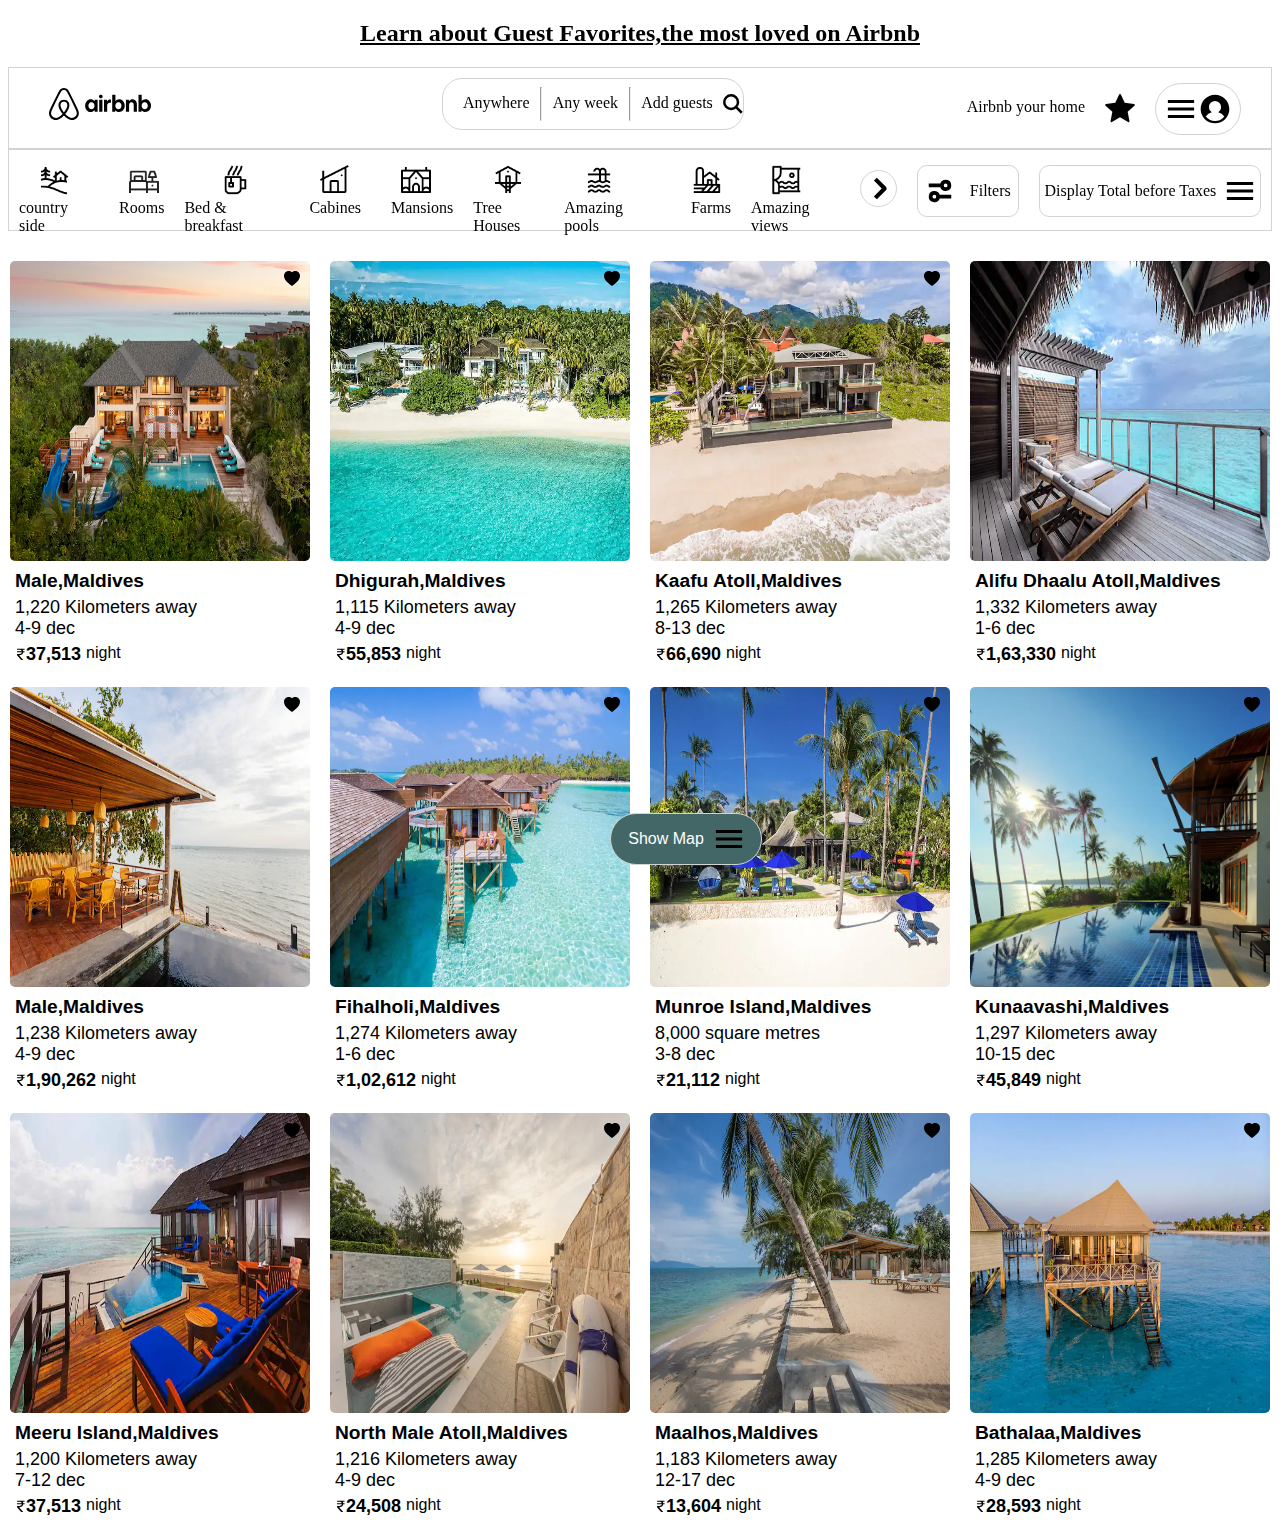
<file: index.html>
<!DOCTYPE html>
<html lang="en">
<head>
    <meta charset="UTF-8">
    <meta name="viewport" content="width=device-width, initial-scale=1.0">
    <title>Assignment</title>
    <link rel="stylesheet" href="Stylesheet.css">
</head>
<body>
    <h2 class="text-1">Learn about Guest Favorites,the most loved on Airbnb</h2>
    <div class="focus">
    <div class="content-1">
    <div class="airbnb">
      <a href="#">
        <img class="content-img" src="airbnb/logo.svg">
      </a>
    </div>
      <div class="first">
        <a class="first-l1" href="#">Anywhere</a><hr>
        <a class="first-l2" href="#">Any week</a><hr>
        <a class="first-l3" href="#">Add guests</a>
        <img class="first-img" src="airbnb/search.svg">
      </div>
      <div class="you">
      <div class="second">
        <a class="second-l1" href="#">Airbnb your home</a>
      </div>
      <div fourth>
        <a href="#"><img class="fourth-l1" src="airbnb/start.svg"></a>
      </div>
        <div class="third">
          <a href="#"><img class="third-l2" src="airbnb/home2.svg"></a>
          <a href="#"><img class="third-l2" src="airbnb/profile.svg"></a>
        </div>
    </div>
  </div>
  <div class="content-2">
    <a class="view-link" href="#">
    <div class="view-1">
    <img class="view-img1" src="airbnb/i1.jpeg">
    <p class="view-p1">country side</p>
    </div>
  </a>
  <a class="view-link" href="#">
    <div class="view-1">
    <img class="view-img1" src="airbnb/i2.jpeg">
    <p class="view-p2">Rooms</p>
    </div>
  </a>
  <a class="view-link1" href="#">
    <div class="view-1">
    <img class="view-img1" src="airbnb/i3.jpeg">
    <p class="view-p3">Bed & breakfast</p>
    </div>
  </a>
  <a class="view-link" href="#">
    <div class="view-1">
    <img class="view-img1" src="airbnb/i4.jpeg">
    <p class="view-p2">Cabines</p>
    </div>
  </a>
  <a class="view-link" href="#">
    <div class="view-1">
    <img class="view-img1" src="airbnb/i5.jpeg">
    <p class="view-p2">Mansions</p>
    </div>
  </a>
  <a class="view-link" href="#">
    <div class="view-1">
    <img class="view-img1" src="airbnb/i6.jpeg">
    <p class="view-p1">Tree Houses</p>
    </div>
  </a>
  <a class="view-link" href="#">
    <div class="view-1">
    <img class="view-img1" src="airbnb/i7.jpeg">
    <p class="view-p1">Amazing pools</p>
    </div>
  </a>
  <a class="view-link" href="#">
    <div class="view-1">
    <img class="view-img1" src="airbnb/i8.jpeg">
    <p class="view-p4">Farms</p>
    </div>
  </a>
  <a class="view-link" href="#">
    <div class="view-1">
    <img class="view-img1" src="airbnb/i9.jpeg">
    <p class="view-p1">Amazing views</p>
    </div>
  </a>
  <div>
    <a class="view-link2" href="#"><img class="view-img2" src="airbnb/side.svg"></a>
  </div>
  <a class="view-link3" href="#">
  <div class="view-3">
    <img class="view-img3" src="airbnb/Holiday Homes & Apartment Rentals - Airbnb - Airbnb-9.svg">
    <p class="view-p">Filters</p>
  </div>
</a>
<a class="view-link3" href="#">
  <div class="view-4">
    <p class="view-p">Display Total before Taxes</p>
    <img class="view-img3" src="airbnb/home2.svg">
    
  </div>
</a>
  </div>
</div>
    <div class="main">
        <div class="a">
          <a class="link1" href="#" >
            <div class="img1">
            <img class="image" src="airbnb/img1.webp">
            <svg class="fav" xmlns="http://www.w3.org/2000/svg" width="16" height="16" fill="currentColor" class="bi bi-heart-fill" viewBox="0 0 16 16">
                <path fill-rule="evenodd" d="M8 1.314C12.438-3.248 23.534 4.735 8 15-7.534 4.736 3.562-3.248 8 1.314"/>
              </svg>
            </div>
            <h5 class="place">Male,Maldives</h5>
            <p class="km">1,220 Kilometers away<br>4-9 dec</p>
            <div class="flex">
            <h6 class="price"><svg class="currency" xmlns="http://www.w3.org/2000/svg" width="16" height="15" fill="currentColor" class="bi bi-currency-rupee" viewBox="0 -2 10 16">
                <path d="M4 3.06h2.726c1.22 0 2.12.575 2.325 1.724H4v1.051h5.051C8.855 7.001 8 7.558 6.788 7.558H4v1.317L8.437 14h2.11L6.095 8.884h.855c2.316-.018 3.465-1.476 3.688-3.049H12V4.784h-1.345c-.08-.778-.357-1.335-.793-1.732H12V2H4z"/>
              </svg>37,513</h6>
            <p class="day">night</p>
            </div>
          </a>
        </div>
        <div class="a">
          <a class="link1" href="#">
            <div class="img1">
            <img class="image" src="airbnb/img2.webp">
            <svg class="fav" xmlns="http://www.w3.org/2000/svg" width="16" height="16" fill="currentColor" class="bi bi-heart-fill" viewBox="0 0 16 16">
                <path fill-rule="evenodd" d="M8 1.314C12.438-3.248 23.534 4.735 8 15-7.534 4.736 3.562-3.248 8 1.314"/>
              </svg>
            </div>
            <h5 class="place">Dhigurah,Maldives</h5>
            <p class="km">1,115 Kilometers away<br>4-9 dec</p>
            <div class="flex">
            <h6 class="price"><svg class="currency" xmlns="http://www.w3.org/2000/svg" width="16" height="15" fill="currentColor" class="bi bi-currency-rupee" viewBox="0 -2 10 16">
                <path d="M4 3.06h2.726c1.22 0 2.12.575 2.325 1.724H4v1.051h5.051C8.855 7.001 8 7.558 6.788 7.558H4v1.317L8.437 14h2.11L6.095 8.884h.855c2.316-.018 3.465-1.476 3.688-3.049H12V4.784h-1.345c-.08-.778-.357-1.335-.793-1.732H12V2H4z"/>
              </svg>55,853</h6>
            <p class="day">night</p>
            </div>
          </a>
        </div>
        <div class="a">
          <a class="link1" href="#">
            <div class="img1">
            <img class="image" src="airbnb/img3.webp">
            <svg class="fav" xmlns="http://www.w3.org/2000/svg" width="16" height="16" fill="currentColor" class="bi bi-heart-fill" viewBox="0 0 16 16">
                <path fill-rule="evenodd" d="M8 1.314C12.438-3.248 23.534 4.735 8 15-7.534 4.736 3.562-3.248 8 1.314"/>
              </svg>
            </div>
            <h5 class="place">Kaafu Atoll,Maldives</h5>
            <p class="km">1,265 Kilometers away<br>8-13 dec</p>
            <div class="flex">
            <h6 class="price"><svg class="currency" xmlns="http://www.w3.org/2000/svg" width="16" height="15" fill="currentColor" class="bi bi-currency-rupee" viewBox="0 -2 10 16">
                <path d="M4 3.06h2.726c1.22 0 2.12.575 2.325 1.724H4v1.051h5.051C8.855 7.001 8 7.558 6.788 7.558H4v1.317L8.437 14h2.11L6.095 8.884h.855c2.316-.018 3.465-1.476 3.688-3.049H12V4.784h-1.345c-.08-.778-.357-1.335-.793-1.732H12V2H4z"/>
              </svg>66,690</h6>
            <p class="day">night</p>
            </div>
          </a>
        </div>
        <div class="a">
          <a class="link1" href="#">
            <div class="img1">
            <img class="image" src="airbnb/img4.webp">
            <svg class="fav" xmlns="http://www.w3.org/2000/svg" width="16" height="16" fill="currentColor" class="bi bi-heart-fill" viewBox="0 0 16 16">
                <path fill-rule="evenodd" d="M8 1.314C12.438-3.248 23.534 4.735 8 15-7.534 4.736 3.562-3.248 8 1.314"/>
              </svg>
            </div>
            <h5 class="place">Alifu Dhaalu Atoll,Maldives</h5>
            <p class="km">1,332 Kilometers away<br>1-6 dec</p>
            <div class="flex">
            <h6 class="price"><svg class="currency" xmlns="http://www.w3.org/2000/svg" width="16" height="15" fill="currentColor" class="bi bi-currency-rupee" viewBox="0 -2 10 16">
                <path d="M4 3.06h2.726c1.22 0 2.12.575 2.325 1.724H4v1.051h5.051C8.855 7.001 8 7.558 6.788 7.558H4v1.317L8.437 14h2.11L6.095 8.884h.855c2.316-.018 3.465-1.476 3.688-3.049H12V4.784h-1.345c-.08-.778-.357-1.335-.793-1.732H12V2H4z"/>
              </svg>1,63,330</h6>
            <p class="day">night</p>
            </div>
          </a>
        </div>
        <div class="a">
          <a class="link1" href="#">
            <div class="img1">
            <img class="image" src="airbnb/img5.webp">
            <svg class="fav" xmlns="http://www.w3.org/2000/svg" width="16" height="16" fill="currentColor" class="bi bi-heart-fill" viewBox="0 0 16 16">
                <path fill-rule="evenodd" d="M8 1.314C12.438-3.248 23.534 4.735 8 15-7.534 4.736 3.562-3.248 8 1.314"/>
              </svg>
            </div>
            <h5 class="place">Male,Maldives</h5>
            <p class="km">1,238 Kilometers away<br>4-9 dec</p>
            <div class="flex">
            <h6 class="price"><svg class="currency" xmlns="http://www.w3.org/2000/svg" width="16" height="15" fill="currentColor" class="bi bi-currency-rupee" viewBox="0 -2 10 16">
                <path d="M4 3.06h2.726c1.22 0 2.12.575 2.325 1.724H4v1.051h5.051C8.855 7.001 8 7.558 6.788 7.558H4v1.317L8.437 14h2.11L6.095 8.884h.855c2.316-.018 3.465-1.476 3.688-3.049H12V4.784h-1.345c-.08-.778-.357-1.335-.793-1.732H12V2H4z"/>
              </svg>1,90,262</h6>
            <p class="day">night</p>
            </div>
          </a>
        </div>
        <div class="a">
          <a class="link1" href="#">
            <div class="img1">
            <img class="image" src="airbnb/img6.webp">
            <svg class="fav" xmlns="http://www.w3.org/2000/svg" width="16" height="16" fill="currentColor" class="bi bi-heart-fill" viewBox="0 0 16 16">
                <path fill-rule="evenodd" d="M8 1.314C12.438-3.248 23.534 4.735 8 15-7.534 4.736 3.562-3.248 8 1.314"/>
              </svg>
            </div>
            <h5 class="place">Fihalholi,Maldives</h5>
            <p class="km">1,274 Kilometers away<br>1-6 dec</p>
            <div class="flex">
            <h6 class="price"><svg class="currency" xmlns="http://www.w3.org/2000/svg" width="16" height="15" fill="currentColor" class="bi bi-currency-rupee" viewBox="0 -2 10 16">
                <path d="M4 3.06h2.726c1.22 0 2.12.575 2.325 1.724H4v1.051h5.051C8.855 7.001 8 7.558 6.788 7.558H4v1.317L8.437 14h2.11L6.095 8.884h.855c2.316-.018 3.465-1.476 3.688-3.049H12V4.784h-1.345c-.08-.778-.357-1.335-.793-1.732H12V2H4z"/>
              </svg>1,02,612</h6>
            <p class="day">night</p>
            </div>
          </a>
        </div>
        <div class="a">
          <a class="link1" href="#">
            <div class="img1">
            <img class="image" src="airbnb/img7.webp">
            <svg class="fav" xmlns="http://www.w3.org/2000/svg" width="16" height="16" fill="currentColor" class="bi bi-heart-fill" viewBox="0 0 16 16">
                <path fill-rule="evenodd" d="M8 1.314C12.438-3.248 23.534 4.735 8 15-7.534 4.736 3.562-3.248 8 1.314"/>
              </svg>
            </div>
            <h5 class="place">Munroe Island,Maldives</h5>
            <p class="km">8,000 square metres<br>3-8 dec</p>
            <div class="flex">
            <h6 class="price"><svg class="currency" xmlns="http://www.w3.org/2000/svg" width="16" height="15" fill="currentColor" class="bi bi-currency-rupee" viewBox="0 -2 10 16">
                <path d="M4 3.06h2.726c1.22 0 2.12.575 2.325 1.724H4v1.051h5.051C8.855 7.001 8 7.558 6.788 7.558H4v1.317L8.437 14h2.11L6.095 8.884h.855c2.316-.018 3.465-1.476 3.688-3.049H12V4.784h-1.345c-.08-.778-.357-1.335-.793-1.732H12V2H4z"/>
              </svg>21,112</h6>
            <p class="day">night</p>
            </div>
          </a>
        </div>
        <div class="a">
          <a class="link1" href="#">
            <div class="img1">
            <img class="image" src="airbnb/img8.webp">
            <svg class="fav" xmlns="http://www.w3.org/2000/svg" width="16" height="16" fill="currentColor" class="bi bi-heart-fill" viewBox="0 0 16 16">
                <path fill-rule="evenodd" d="M8 1.314C12.438-3.248 23.534 4.735 8 15-7.534 4.736 3.562-3.248 8 1.314"/>
              </svg>
            </div>
            <h5 class="place">Kunaavashi,Maldives</h5>
            <p class="km">1,297 Kilometers away<br>10-15 dec</p>
            <div class="flex">
            <h6 class="price"><svg class="currency" xmlns="http://www.w3.org/2000/svg" width="16" height="15" fill="currentColor" class="bi bi-currency-rupee" viewBox="0 -2 10 16">
                <path d="M4 3.06h2.726c1.22 0 2.12.575 2.325 1.724H4v1.051h5.051C8.855 7.001 8 7.558 6.788 7.558H4v1.317L8.437 14h2.11L6.095 8.884h.855c2.316-.018 3.465-1.476 3.688-3.049H12V4.784h-1.345c-.08-.778-.357-1.335-.793-1.732H12V2H4z"/>
              </svg>45,849</h6>
            <p class="day">night</p>
            </div>
          </a>
        </div>
        <div class="a">
          <a class="link1" href="#">
            <div class="img1">
            <img class="image" src="airbnb/img9.webp">
            <svg class="fav" xmlns="http://www.w3.org/2000/svg" width="16" height="16" fill="currentColor" class="bi bi-heart-fill" viewBox="0 0 16 16">
                <path fill-rule="evenodd" d="M8 1.314C12.438-3.248 23.534 4.735 8 15-7.534 4.736 3.562-3.248 8 1.314"/>
              </svg>
            </div>
            <h5 class="place">Meeru Island,Maldives</h5>
            <p class="km">1,200 Kilometers away<br>7-12 dec</p>
            <div class="flex">
            <h6 class="price"><svg class="currency" xmlns="http://www.w3.org/2000/svg" width="16" height="15" fill="currentColor" class="bi bi-currency-rupee" viewBox="0 -2 10 16">
                <path d="M4 3.06h2.726c1.22 0 2.12.575 2.325 1.724H4v1.051h5.051C8.855 7.001 8 7.558 6.788 7.558H4v1.317L8.437 14h2.11L6.095 8.884h.855c2.316-.018 3.465-1.476 3.688-3.049H12V4.784h-1.345c-.08-.778-.357-1.335-.793-1.732H12V2H4z"/>
              </svg>37,513</h6>
            <p class="day">night</p>
            </div>
            </a>
        </div>
        <div class="a">
          <a class="link1" href="#">
            <div class="img1">
            <img class="image" src="airbnb/img10.webp">
            <svg class="fav" xmlns="http://www.w3.org/2000/svg" width="16" height="16" fill="currentColor" class="bi bi-heart-fill" viewBox="0 0 16 16">
                <path fill-rule="evenodd" d="M8 1.314C12.438-3.248 23.534 4.735 8 15-7.534 4.736 3.562-3.248 8 1.314"/>
              </svg>
            </div>
            <h5 class="place">North Male Atoll,Maldives</h5>
            <p class="km">1,216 Kilometers away<br>4-9 dec</p>
            <div class="flex">
            <h6 class="price"><svg class="currency" xmlns="http://www.w3.org/2000/svg" width="16" height="15" fill="currentColor" class="bi bi-currency-rupee" viewBox="0 -2 10 16">
                <path d="M4 3.06h2.726c1.22 0 2.12.575 2.325 1.724H4v1.051h5.051C8.855 7.001 8 7.558 6.788 7.558H4v1.317L8.437 14h2.11L6.095 8.884h.855c2.316-.018 3.465-1.476 3.688-3.049H12V4.784h-1.345c-.08-.778-.357-1.335-.793-1.732H12V2H4z"/>
              </svg>24,508</h6>
            <p class="day">night</p>
            </div>
          </a>
        </div>
        <div class="a">
          <a class="link1" href="#">
            <div class="img1">
            <img class="image" src="airbnb/img11.webp">
            <svg class="fav" xmlns="http://www.w3.org/2000/svg" width="16" height="16" fill="currentColor" class="bi bi-heart-fill" viewBox="0 0 16 16">
                <path fill-rule="evenodd" d="M8 1.314C12.438-3.248 23.534 4.735 8 15-7.534 4.736 3.562-3.248 8 1.314"/>
              </svg>
            </div>
            <h5 class="place">Maalhos,Maldives</h5>
            <p class="km">1,183 Kilometers away<br>12-17 dec</p>
            <div class="flex">
            <h6 class="price"><svg class="currency" xmlns="http://www.w3.org/2000/svg" width="16" height="15" fill="currentColor" class="bi bi-currency-rupee" viewBox="0 -2 10 16">
                <path d="M4 3.06h2.726c1.22 0 2.12.575 2.325 1.724H4v1.051h5.051C8.855 7.001 8 7.558 6.788 7.558H4v1.317L8.437 14h2.11L6.095 8.884h.855c2.316-.018 3.465-1.476 3.688-3.049H12V4.784h-1.345c-.08-.778-.357-1.335-.793-1.732H12V2H4z"/>
              </svg>13,604</h6>
            <p class="day">night</p>
            </div>
            </a>
        </div>
        <div class="a">
          <a class="link1" href="#">
            <div class="img1">
            <img class="image" src="airbnb/img12.webp">
            <svg class="fav" xmlns="http://www.w3.org/2000/svg" width="16" height="16" fill="currentColor" class="bi bi-heart-fill" viewBox="0 0 16 16">
                <path fill-rule="evenodd" d="M8 1.314C12.438-3.248 23.534 4.735 8 15-7.534 4.736 3.562-3.248 8 1.314"/>
              </svg>
            </div>
            <h5 class="place">Bathalaa,Maldives</h5>
            <p class="km">1,285 Kilometers away<br>4-9 dec</p>
            <div class="flex">
            <h6 class="price"><svg class="currency" xmlns="http://www.w3.org/2000/svg" width="16" height="15" fill="currentColor" class="bi bi-currency-rupee" viewBox="0 -2 10 16">
                <path d="M4 3.06h2.726c1.22 0 2.12.575 2.325 1.724H4v1.051h5.051C8.855 7.001 8 7.558 6.788 7.558H4v1.317L8.437 14h2.11L6.095 8.884h.855c2.316-.018 3.465-1.476 3.688-3.049H12V4.784h-1.345c-.08-.778-.357-1.335-.793-1.732H12V2H4z"/>
              </svg>28,593</h6>
            <p class="day">night</p>
            </div>
            </a>
            <a class="view-link3" href="#">
              <div class="view-5">
                <p class="view-p">Show Map</p>
                <img class="view-img3" src="airbnb/home2.svg">
                
              </div>
            </a>
        </div>
        
         
    </div>
</body>
</html>
</file>
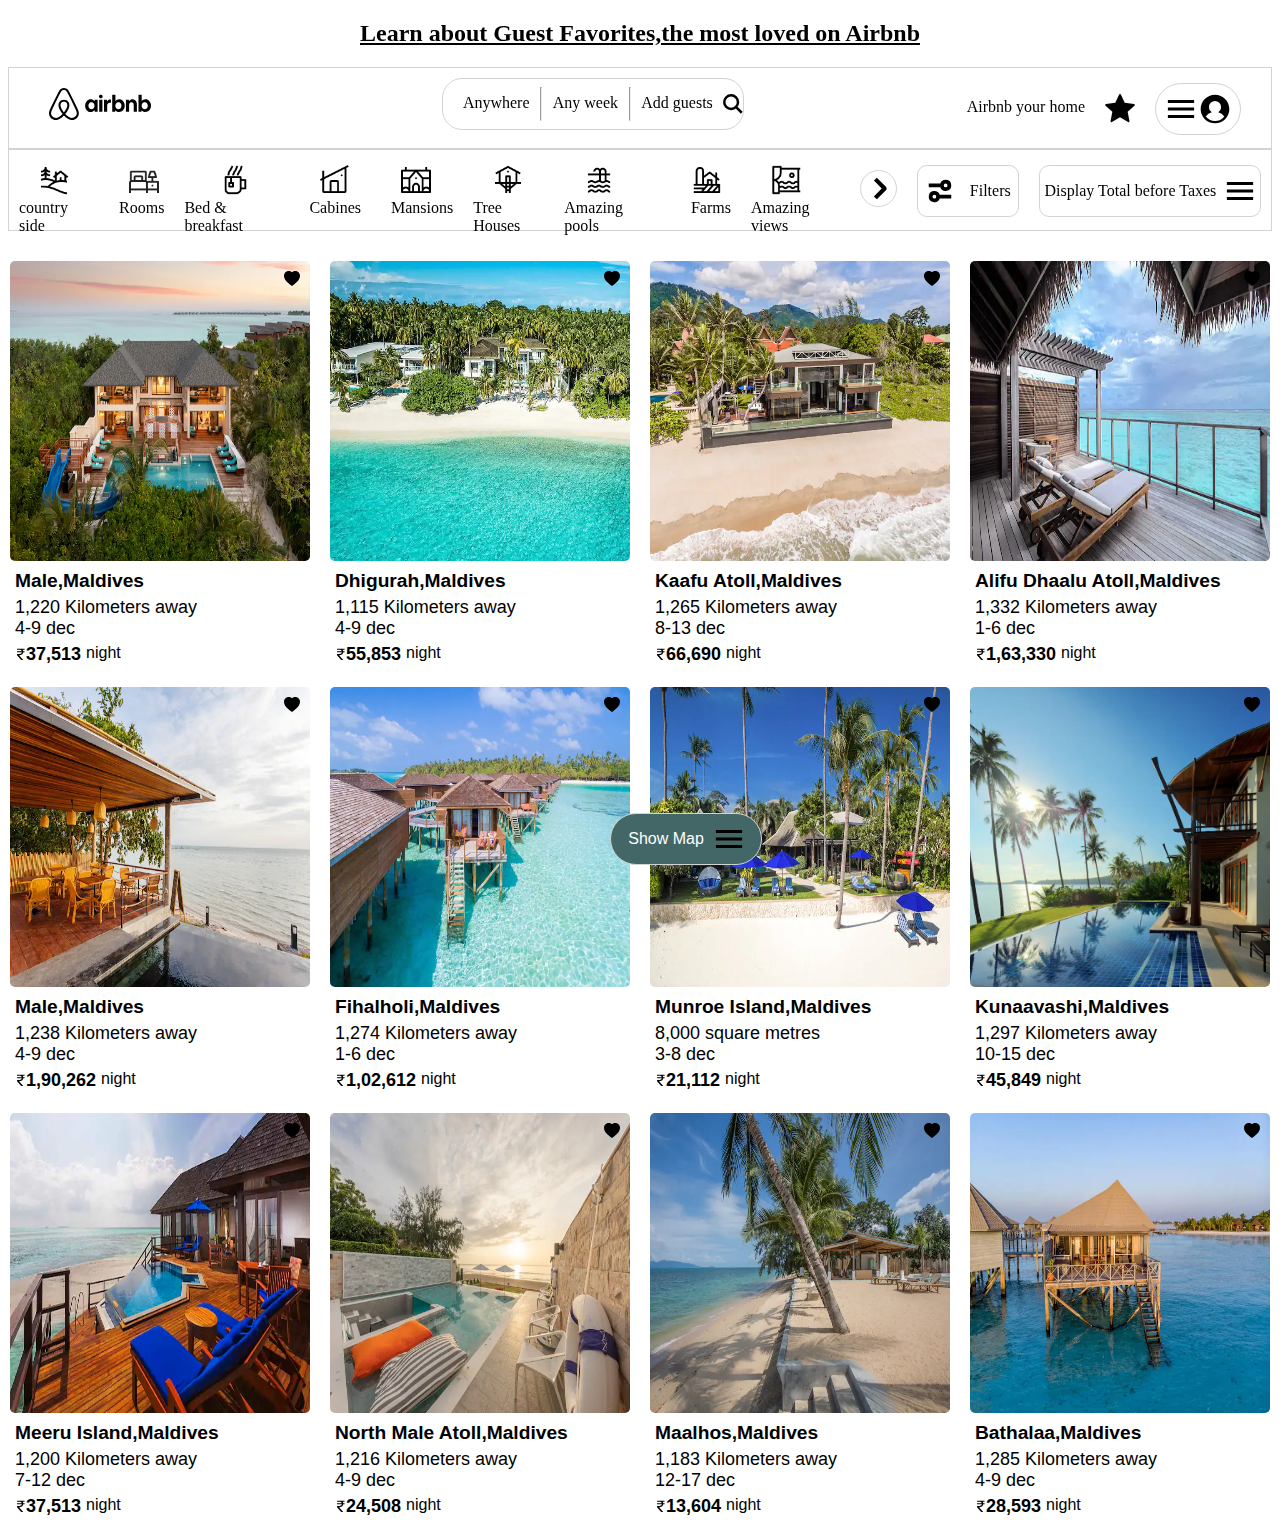
<file: assignment.html>
<!DOCTYPE html>
<html lang="en">
<head>
    <meta charset="UTF-8">
    <meta name="viewport" content="width=device-width, initial-scale=1.0">
    <title>Assignment</title>
    <link rel="stylesheet" href="Stylesheet.css">
</head>
<body>
    <h2 class="text-1">Learn about Guest Favorites,the most loved on Airbnb</h2>
    <div class="focus">
    <div class="content-1">
    <div class="airbnb">
      <a href="#">
        <img class="content-img" src="airbnb/logo.svg">
      </a>
    </div>
      <div class="first">
        <a class="first-l1" href="#">Anywhere</a><hr>
        <a class="first-l2" href="#">Any week</a><hr>
        <a class="first-l3" href="#">Add guests</a>
        <img class="first-img" src="airbnb/search.svg">
      </div>
      <div class="you">
      <div class="second">
        <a class="second-l1" href="#">Airbnb your home</a>
      </div>
      <div fourth>
        <a href="#"><img class="fourth-l1" src="airbnb/start.svg"></a>
      </div>
        <div class="third">
          <a href="#"><img class="third-l2" src="airbnb/home2.svg"></a>
          <a href="#"><img class="third-l2" src="airbnb/profile.svg"></a>
        </div>
    </div>
  </div>
  <div class="content-2">
    <a class="view-link" href="#">
    <div class="view-1">
    <img class="view-img1" src="airbnb/i1.jpeg">
    <p class="view-p1">country side</p>
    </div>
  </a>
  <a class="view-link" href="#">
    <div class="view-1">
    <img class="view-img1" src="airbnb/i2.jpeg">
    <p class="view-p2">Rooms</p>
    </div>
  </a>
  <a class="view-link1" href="#">
    <div class="view-1">
    <img class="view-img1" src="airbnb/i3.jpeg">
    <p class="view-p3">Bed & breakfast</p>
    </div>
  </a>
  <a class="view-link" href="#">
    <div class="view-1">
    <img class="view-img1" src="airbnb/i4.jpeg">
    <p class="view-p2">Cabines</p>
    </div>
  </a>
  <a class="view-link" href="#">
    <div class="view-1">
    <img class="view-img1" src="airbnb/i5.jpeg">
    <p class="view-p2">Mansions</p>
    </div>
  </a>
  <a class="view-link" href="#">
    <div class="view-1">
    <img class="view-img1" src="airbnb/i6.jpeg">
    <p class="view-p1">Tree Houses</p>
    </div>
  </a>
  <a class="view-link" href="#">
    <div class="view-1">
    <img class="view-img1" src="airbnb/i7.jpeg">
    <p class="view-p1">Amazing pools</p>
    </div>
  </a>
  <a class="view-link" href="#">
    <div class="view-1">
    <img class="view-img1" src="airbnb/i8.jpeg">
    <p class="view-p4">Farms</p>
    </div>
  </a>
  <a class="view-link" href="#">
    <div class="view-1">
    <img class="view-img1" src="airbnb/i9.jpeg">
    <p class="view-p1">Amazing views</p>
    </div>
  </a>
  <div>
    <a class="view-link2" href="#"><img class="view-img2" src="airbnb/side.svg"></a>
  </div>
  <a class="view-link3" href="#">
  <div class="view-3">
    <img class="view-img3" src="airbnb/Holiday Homes & Apartment Rentals - Airbnb - Airbnb-9.svg">
    <p class="view-p">Filters</p>
  </div>
</a>
<a class="view-link3" href="#">
  <div class="view-4">
    <p class="view-p">Display Total before Taxes</p>
    <img class="view-img3" src="airbnb/home2.svg">
    
  </div>
</a>
  </div>
</div>
    <div class="main">
        <div class="a">
          <a class="link1" href="#" >
            <div class="img1">
            <img class="image" src="airbnb/img1.webp">
            <svg class="fav" xmlns="http://www.w3.org/2000/svg" width="16" height="16" fill="currentColor" class="bi bi-heart-fill" viewBox="0 0 16 16">
                <path fill-rule="evenodd" d="M8 1.314C12.438-3.248 23.534 4.735 8 15-7.534 4.736 3.562-3.248 8 1.314"/>
              </svg>
            </div>
            <h5 class="place">Male,Maldives</h5>
            <p class="km">1,220 Kilometers away<br>4-9 dec</p>
            <div class="flex">
            <h6 class="price"><svg class="currency" xmlns="http://www.w3.org/2000/svg" width="16" height="15" fill="currentColor" class="bi bi-currency-rupee" viewBox="0 -2 10 16">
                <path d="M4 3.06h2.726c1.22 0 2.12.575 2.325 1.724H4v1.051h5.051C8.855 7.001 8 7.558 6.788 7.558H4v1.317L8.437 14h2.11L6.095 8.884h.855c2.316-.018 3.465-1.476 3.688-3.049H12V4.784h-1.345c-.08-.778-.357-1.335-.793-1.732H12V2H4z"/>
              </svg>37,513</h6>
            <p class="day">night</p>
            </div>
          </a>
        </div>
        <div class="a">
          <a class="link1" href="#">
            <div class="img1">
            <img class="image" src="airbnb/img2.webp">
            <svg class="fav" xmlns="http://www.w3.org/2000/svg" width="16" height="16" fill="currentColor" class="bi bi-heart-fill" viewBox="0 0 16 16">
                <path fill-rule="evenodd" d="M8 1.314C12.438-3.248 23.534 4.735 8 15-7.534 4.736 3.562-3.248 8 1.314"/>
              </svg>
            </div>
            <h5 class="place">Dhigurah,Maldives</h5>
            <p class="km">1,115 Kilometers away<br>4-9 dec</p>
            <div class="flex">
            <h6 class="price"><svg class="currency" xmlns="http://www.w3.org/2000/svg" width="16" height="15" fill="currentColor" class="bi bi-currency-rupee" viewBox="0 -2 10 16">
                <path d="M4 3.06h2.726c1.22 0 2.12.575 2.325 1.724H4v1.051h5.051C8.855 7.001 8 7.558 6.788 7.558H4v1.317L8.437 14h2.11L6.095 8.884h.855c2.316-.018 3.465-1.476 3.688-3.049H12V4.784h-1.345c-.08-.778-.357-1.335-.793-1.732H12V2H4z"/>
              </svg>55,853</h6>
            <p class="day">night</p>
            </div>
          </a>
        </div>
        <div class="a">
          <a class="link1" href="#">
            <div class="img1">
            <img class="image" src="airbnb/img3.webp">
            <svg class="fav" xmlns="http://www.w3.org/2000/svg" width="16" height="16" fill="currentColor" class="bi bi-heart-fill" viewBox="0 0 16 16">
                <path fill-rule="evenodd" d="M8 1.314C12.438-3.248 23.534 4.735 8 15-7.534 4.736 3.562-3.248 8 1.314"/>
              </svg>
            </div>
            <h5 class="place">Kaafu Atoll,Maldives</h5>
            <p class="km">1,265 Kilometers away<br>8-13 dec</p>
            <div class="flex">
            <h6 class="price"><svg class="currency" xmlns="http://www.w3.org/2000/svg" width="16" height="15" fill="currentColor" class="bi bi-currency-rupee" viewBox="0 -2 10 16">
                <path d="M4 3.06h2.726c1.22 0 2.12.575 2.325 1.724H4v1.051h5.051C8.855 7.001 8 7.558 6.788 7.558H4v1.317L8.437 14h2.11L6.095 8.884h.855c2.316-.018 3.465-1.476 3.688-3.049H12V4.784h-1.345c-.08-.778-.357-1.335-.793-1.732H12V2H4z"/>
              </svg>66,690</h6>
            <p class="day">night</p>
            </div>
          </a>
        </div>
        <div class="a">
          <a class="link1" href="#">
            <div class="img1">
            <img class="image" src="airbnb/img4.webp">
            <svg class="fav" xmlns="http://www.w3.org/2000/svg" width="16" height="16" fill="currentColor" class="bi bi-heart-fill" viewBox="0 0 16 16">
                <path fill-rule="evenodd" d="M8 1.314C12.438-3.248 23.534 4.735 8 15-7.534 4.736 3.562-3.248 8 1.314"/>
              </svg>
            </div>
            <h5 class="place">Alifu Dhaalu Atoll,Maldives</h5>
            <p class="km">1,332 Kilometers away<br>1-6 dec</p>
            <div class="flex">
            <h6 class="price"><svg class="currency" xmlns="http://www.w3.org/2000/svg" width="16" height="15" fill="currentColor" class="bi bi-currency-rupee" viewBox="0 -2 10 16">
                <path d="M4 3.06h2.726c1.22 0 2.12.575 2.325 1.724H4v1.051h5.051C8.855 7.001 8 7.558 6.788 7.558H4v1.317L8.437 14h2.11L6.095 8.884h.855c2.316-.018 3.465-1.476 3.688-3.049H12V4.784h-1.345c-.08-.778-.357-1.335-.793-1.732H12V2H4z"/>
              </svg>1,63,330</h6>
            <p class="day">night</p>
            </div>
          </a>
        </div>
        <div class="a">
          <a class="link1" href="#">
            <div class="img1">
            <img class="image" src="airbnb/img5.webp">
            <svg class="fav" xmlns="http://www.w3.org/2000/svg" width="16" height="16" fill="currentColor" class="bi bi-heart-fill" viewBox="0 0 16 16">
                <path fill-rule="evenodd" d="M8 1.314C12.438-3.248 23.534 4.735 8 15-7.534 4.736 3.562-3.248 8 1.314"/>
              </svg>
            </div>
            <h5 class="place">Male,Maldives</h5>
            <p class="km">1,238 Kilometers away<br>4-9 dec</p>
            <div class="flex">
            <h6 class="price"><svg class="currency" xmlns="http://www.w3.org/2000/svg" width="16" height="15" fill="currentColor" class="bi bi-currency-rupee" viewBox="0 -2 10 16">
                <path d="M4 3.06h2.726c1.22 0 2.12.575 2.325 1.724H4v1.051h5.051C8.855 7.001 8 7.558 6.788 7.558H4v1.317L8.437 14h2.11L6.095 8.884h.855c2.316-.018 3.465-1.476 3.688-3.049H12V4.784h-1.345c-.08-.778-.357-1.335-.793-1.732H12V2H4z"/>
              </svg>1,90,262</h6>
            <p class="day">night</p>
            </div>
          </a>
        </div>
        <div class="a">
          <a class="link1" href="#">
            <div class="img1">
            <img class="image" src="airbnb/img6.webp">
            <svg class="fav" xmlns="http://www.w3.org/2000/svg" width="16" height="16" fill="currentColor" class="bi bi-heart-fill" viewBox="0 0 16 16">
                <path fill-rule="evenodd" d="M8 1.314C12.438-3.248 23.534 4.735 8 15-7.534 4.736 3.562-3.248 8 1.314"/>
              </svg>
            </div>
            <h5 class="place">Fihalholi,Maldives</h5>
            <p class="km">1,274 Kilometers away<br>1-6 dec</p>
            <div class="flex">
            <h6 class="price"><svg class="currency" xmlns="http://www.w3.org/2000/svg" width="16" height="15" fill="currentColor" class="bi bi-currency-rupee" viewBox="0 -2 10 16">
                <path d="M4 3.06h2.726c1.22 0 2.12.575 2.325 1.724H4v1.051h5.051C8.855 7.001 8 7.558 6.788 7.558H4v1.317L8.437 14h2.11L6.095 8.884h.855c2.316-.018 3.465-1.476 3.688-3.049H12V4.784h-1.345c-.08-.778-.357-1.335-.793-1.732H12V2H4z"/>
              </svg>1,02,612</h6>
            <p class="day">night</p>
            </div>
          </a>
        </div>
        <div class="a">
          <a class="link1" href="#">
            <div class="img1">
            <img class="image" src="airbnb/img7.webp">
            <svg class="fav" xmlns="http://www.w3.org/2000/svg" width="16" height="16" fill="currentColor" class="bi bi-heart-fill" viewBox="0 0 16 16">
                <path fill-rule="evenodd" d="M8 1.314C12.438-3.248 23.534 4.735 8 15-7.534 4.736 3.562-3.248 8 1.314"/>
              </svg>
            </div>
            <h5 class="place">Munroe Island,Maldives</h5>
            <p class="km">8,000 square metres<br>3-8 dec</p>
            <div class="flex">
            <h6 class="price"><svg class="currency" xmlns="http://www.w3.org/2000/svg" width="16" height="15" fill="currentColor" class="bi bi-currency-rupee" viewBox="0 -2 10 16">
                <path d="M4 3.06h2.726c1.22 0 2.12.575 2.325 1.724H4v1.051h5.051C8.855 7.001 8 7.558 6.788 7.558H4v1.317L8.437 14h2.11L6.095 8.884h.855c2.316-.018 3.465-1.476 3.688-3.049H12V4.784h-1.345c-.08-.778-.357-1.335-.793-1.732H12V2H4z"/>
              </svg>21,112</h6>
            <p class="day">night</p>
            </div>
          </a>
        </div>
        <div class="a">
          <a class="link1" href="#">
            <div class="img1">
            <img class="image" src="airbnb/img8.webp">
            <svg class="fav" xmlns="http://www.w3.org/2000/svg" width="16" height="16" fill="currentColor" class="bi bi-heart-fill" viewBox="0 0 16 16">
                <path fill-rule="evenodd" d="M8 1.314C12.438-3.248 23.534 4.735 8 15-7.534 4.736 3.562-3.248 8 1.314"/>
              </svg>
            </div>
            <h5 class="place">Kunaavashi,Maldives</h5>
            <p class="km">1,297 Kilometers away<br>10-15 dec</p>
            <div class="flex">
            <h6 class="price"><svg class="currency" xmlns="http://www.w3.org/2000/svg" width="16" height="15" fill="currentColor" class="bi bi-currency-rupee" viewBox="0 -2 10 16">
                <path d="M4 3.06h2.726c1.22 0 2.12.575 2.325 1.724H4v1.051h5.051C8.855 7.001 8 7.558 6.788 7.558H4v1.317L8.437 14h2.11L6.095 8.884h.855c2.316-.018 3.465-1.476 3.688-3.049H12V4.784h-1.345c-.08-.778-.357-1.335-.793-1.732H12V2H4z"/>
              </svg>45,849</h6>
            <p class="day">night</p>
            </div>
          </a>
        </div>
        <div class="a">
          <a class="link1" href="#">
            <div class="img1">
            <img class="image" src="airbnb/img9.webp">
            <svg class="fav" xmlns="http://www.w3.org/2000/svg" width="16" height="16" fill="currentColor" class="bi bi-heart-fill" viewBox="0 0 16 16">
                <path fill-rule="evenodd" d="M8 1.314C12.438-3.248 23.534 4.735 8 15-7.534 4.736 3.562-3.248 8 1.314"/>
              </svg>
            </div>
            <h5 class="place">Meeru Island,Maldives</h5>
            <p class="km">1,200 Kilometers away<br>7-12 dec</p>
            <div class="flex">
            <h6 class="price"><svg class="currency" xmlns="http://www.w3.org/2000/svg" width="16" height="15" fill="currentColor" class="bi bi-currency-rupee" viewBox="0 -2 10 16">
                <path d="M4 3.06h2.726c1.22 0 2.12.575 2.325 1.724H4v1.051h5.051C8.855 7.001 8 7.558 6.788 7.558H4v1.317L8.437 14h2.11L6.095 8.884h.855c2.316-.018 3.465-1.476 3.688-3.049H12V4.784h-1.345c-.08-.778-.357-1.335-.793-1.732H12V2H4z"/>
              </svg>37,513</h6>
            <p class="day">night</p>
            </div>
            </a>
        </div>
        <div class="a">
          <a class="link1" href="#">
            <div class="img1">
            <img class="image" src="airbnb/img10.webp">
            <svg class="fav" xmlns="http://www.w3.org/2000/svg" width="16" height="16" fill="currentColor" class="bi bi-heart-fill" viewBox="0 0 16 16">
                <path fill-rule="evenodd" d="M8 1.314C12.438-3.248 23.534 4.735 8 15-7.534 4.736 3.562-3.248 8 1.314"/>
              </svg>
            </div>
            <h5 class="place">North Male Atoll,Maldives</h5>
            <p class="km">1,216 Kilometers away<br>4-9 dec</p>
            <div class="flex">
            <h6 class="price"><svg class="currency" xmlns="http://www.w3.org/2000/svg" width="16" height="15" fill="currentColor" class="bi bi-currency-rupee" viewBox="0 -2 10 16">
                <path d="M4 3.06h2.726c1.22 0 2.12.575 2.325 1.724H4v1.051h5.051C8.855 7.001 8 7.558 6.788 7.558H4v1.317L8.437 14h2.11L6.095 8.884h.855c2.316-.018 3.465-1.476 3.688-3.049H12V4.784h-1.345c-.08-.778-.357-1.335-.793-1.732H12V2H4z"/>
              </svg>24,508</h6>
            <p class="day">night</p>
            </div>
          </a>
        </div>
        <div class="a">
          <a class="link1" href="#">
            <div class="img1">
            <img class="image" src="airbnb/img11.webp">
            <svg class="fav" xmlns="http://www.w3.org/2000/svg" width="16" height="16" fill="currentColor" class="bi bi-heart-fill" viewBox="0 0 16 16">
                <path fill-rule="evenodd" d="M8 1.314C12.438-3.248 23.534 4.735 8 15-7.534 4.736 3.562-3.248 8 1.314"/>
              </svg>
            </div>
            <h5 class="place">Maalhos,Maldives</h5>
            <p class="km">1,183 Kilometers away<br>12-17 dec</p>
            <div class="flex">
            <h6 class="price"><svg class="currency" xmlns="http://www.w3.org/2000/svg" width="16" height="15" fill="currentColor" class="bi bi-currency-rupee" viewBox="0 -2 10 16">
                <path d="M4 3.06h2.726c1.22 0 2.12.575 2.325 1.724H4v1.051h5.051C8.855 7.001 8 7.558 6.788 7.558H4v1.317L8.437 14h2.11L6.095 8.884h.855c2.316-.018 3.465-1.476 3.688-3.049H12V4.784h-1.345c-.08-.778-.357-1.335-.793-1.732H12V2H4z"/>
              </svg>13,604</h6>
            <p class="day">night</p>
            </div>
            </a>
        </div>
        <div class="a">
          <a class="link1" href="#">
            <div class="img1">
            <img class="image" src="airbnb/img12.webp">
            <svg class="fav" xmlns="http://www.w3.org/2000/svg" width="16" height="16" fill="currentColor" class="bi bi-heart-fill" viewBox="0 0 16 16">
                <path fill-rule="evenodd" d="M8 1.314C12.438-3.248 23.534 4.735 8 15-7.534 4.736 3.562-3.248 8 1.314"/>
              </svg>
            </div>
            <h5 class="place">Bathalaa,Maldives</h5>
            <p class="km">1,285 Kilometers away<br>4-9 dec</p>
            <div class="flex">
            <h6 class="price"><svg class="currency" xmlns="http://www.w3.org/2000/svg" width="16" height="15" fill="currentColor" class="bi bi-currency-rupee" viewBox="0 -2 10 16">
                <path d="M4 3.06h2.726c1.22 0 2.12.575 2.325 1.724H4v1.051h5.051C8.855 7.001 8 7.558 6.788 7.558H4v1.317L8.437 14h2.11L6.095 8.884h.855c2.316-.018 3.465-1.476 3.688-3.049H12V4.784h-1.345c-.08-.778-.357-1.335-.793-1.732H12V2H4z"/>
              </svg>28,593</h6>
            <p class="day">night</p>
            </div>
            </a>
            <a class="view-link3" href="#">
              <div class="view-5">
                <p class="view-p">Show Map</p>
                <img class="view-img3" src="airbnb/home2.svg">
                
              </div>
            </a>
        </div>
        
         
    </div>
</body>
</html>
</file>
<file: Stylesheet.css>
.text-1{
    text-align: center;
    text-decoration: underline;
}
.image{
    border-radius: 5px;
    width: 100%;
    height: 300px;
}
.place{
    margin: 0;
    padding: 5px;
    font-size: larger;
}
.km{
    padding-left: 5px;
    margin: 0;
    font-size: large;
}
.price{
    padding-top: 5px;
    margin:0;
    font-size: large;
}
.main{
    display: flex;
    flex-wrap: wrap;
    gap: 20px;
    justify-content:center;
    margin-top: 30px;
}

.a{
    font-family: 'Franklin Gothic Medium', 'Arial Narrow', Arial, sans-serif;
    width: 300px;
    position: relative;
    z-index: -1;
}
.a:hover{
    background-color:lightgray;
}
.fav{
    position: absolute;
    top: 10px;
    right: 10px;
}
.currency{
    align-items:center;
    padding: 0px;
    margin: 0;
}
.day{
    margin: 0;
    padding: 5px;
}
.flex{
    display: flex;
}
.link1{
    color: black;
    text-decoration: none;
}
.focus{
    position: sticky;
    top: 0;
}
.content-1{
    display: flex;
    justify-content: space-between;
    height: 80px;
    text-align: center;
    gap: 100px;
    background-color:white;
    border: 1px solid lightgray;
}
.content-img{
    width: 150px;
    margin: 20px;
}
.airbnb{
    margin: 0 0 0 20px;
}
.you{
    display: flex;
    gap: 20px;
    margin: 0 30px 0 0;
}
.first{
    background-color: white;
    width: 300px;
    height: 50px;
    border-radius: 20px;
    margin: 10px;
    border: 1px solid lightgrey;
    display: flex;
    
}
.first-l1{
    padding:15px 0 0 20px;
    color: black;
    text-decoration: none;
}
.first-l2{
    padding:15px 0 0 0;
    color: black;
    text-decoration: none;
}
.first-l3{
    padding: 15px 0 0 0;
    color: black;
    text-decoration: none;
    display:flexbox;
}
.first-img{
    width: 20px;
    padding:0 0 0 10px;
}
.second-l1{
    text-decoration: none;
    color: black;
    
}
.second{
    margin: 30px 0 0 0;
    padding: 0 ;
}
.fourth-l1{
    width: 30px;
    margin: 25px 0 0 0;

}
.third-l2{
    width: 30px;
}
.third{
    border: 1px solid lightgray;
    border-radius: 30px;
    height: 30px;
    background-color: white;
    margin: 15px 0 0 0;
    padding: 10px;
}
.fourth{
    padding: 0 20px;

}
.content-img{
    height: 100px;
}
.content-2{
    display: flex;
    gap: 10px;
    height: 80px;
    background-color:white;
    border: 1px solid lightgray;
}
.view-img1{
    width: 30px;
    padding: 5px 0 0 20px;
    margin: 0;
}
.view-link{
    margin: 10px 0 0 10px;
    padding: 0;
    text-decoration: none;
    color: black;
}
.view-link1{
    margin: 10px 0 0 25px;
    padding: 0;
    text-decoration: none;
    color: black;
}
.view-p1{
    margin: 0;
}
.view-p2{
    margin:0 0 0 10px;
}
.view-p3{
    margin: 0 0 0 -15px;
}
.view-p4{
    margin: 0 0 0 20px;
}
.view-img2{
    width: 25px;
    margin: 20px 10px;
    padding: 5px;
    border: 1px solid lightgray;
    border-radius: 100%;
}
.view-3{
    display: flex;
    justify-content: space-around;
    border: 1px solid lightgray;
    text-align: center;
    width:100px;
    height: 50px;
    margin: 15px 0;
    border-radius: 10px;
}
.view-img3{
    width: 30px;
}
.view-p{
    font-size: medium;
    font-weight: 500;
}
.view-link3{
    text-decoration: none;
    color: black;
}
.view-4{
    display: flex;
    justify-content: space-around;
    border: 1px solid lightgray;
    text-align: center;
    width:220px;
    height: 50px;
    margin: 15px 10px;
    border-radius: 10px;
}
.view-5{
    position: fixed;
    bottom: 20px;
    left: 600px;
    display: flex;
    gap: 10px;
    justify-content: center;
    border: 1px solid lightgray;
    background-color:rgb(67, 102, 102);
    color: white;
    width:150px;
    height: 50px;
    margin: 15px 10px;
    border-radius: 50px;
}
</file>
